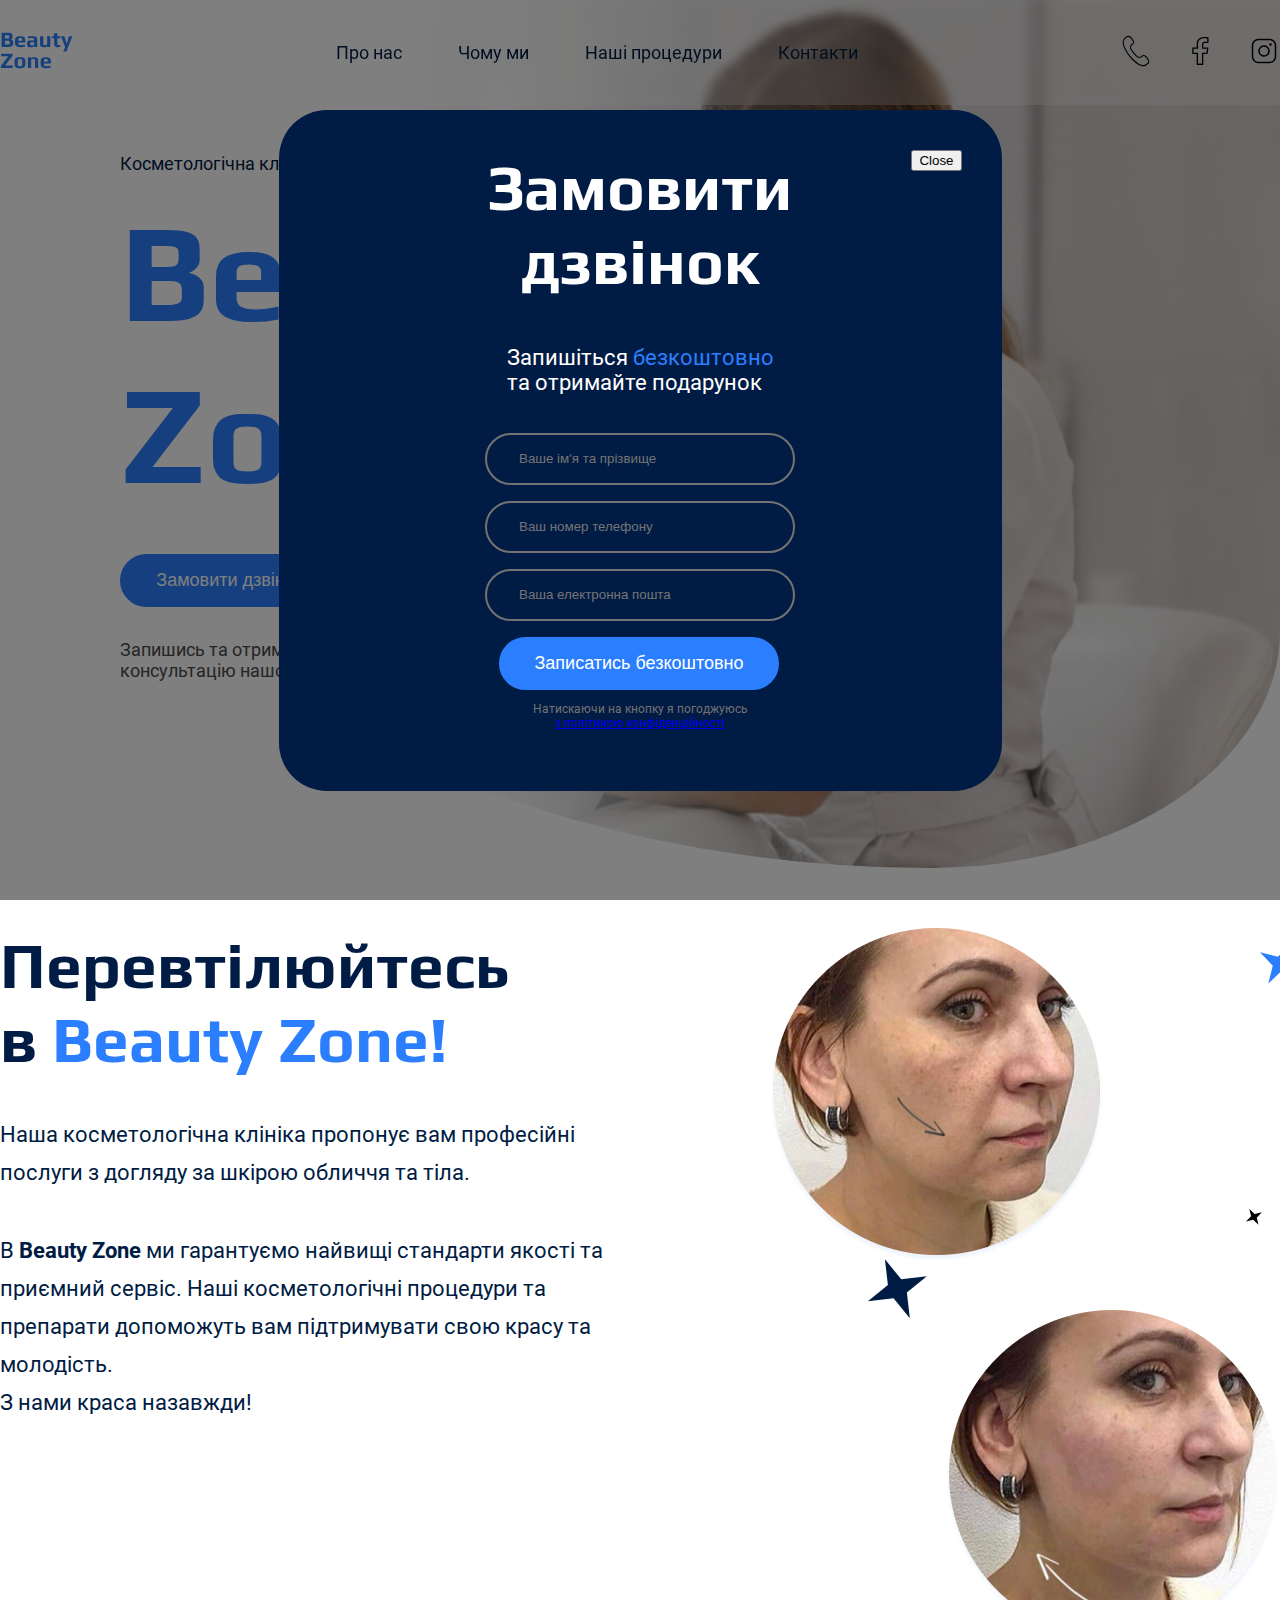
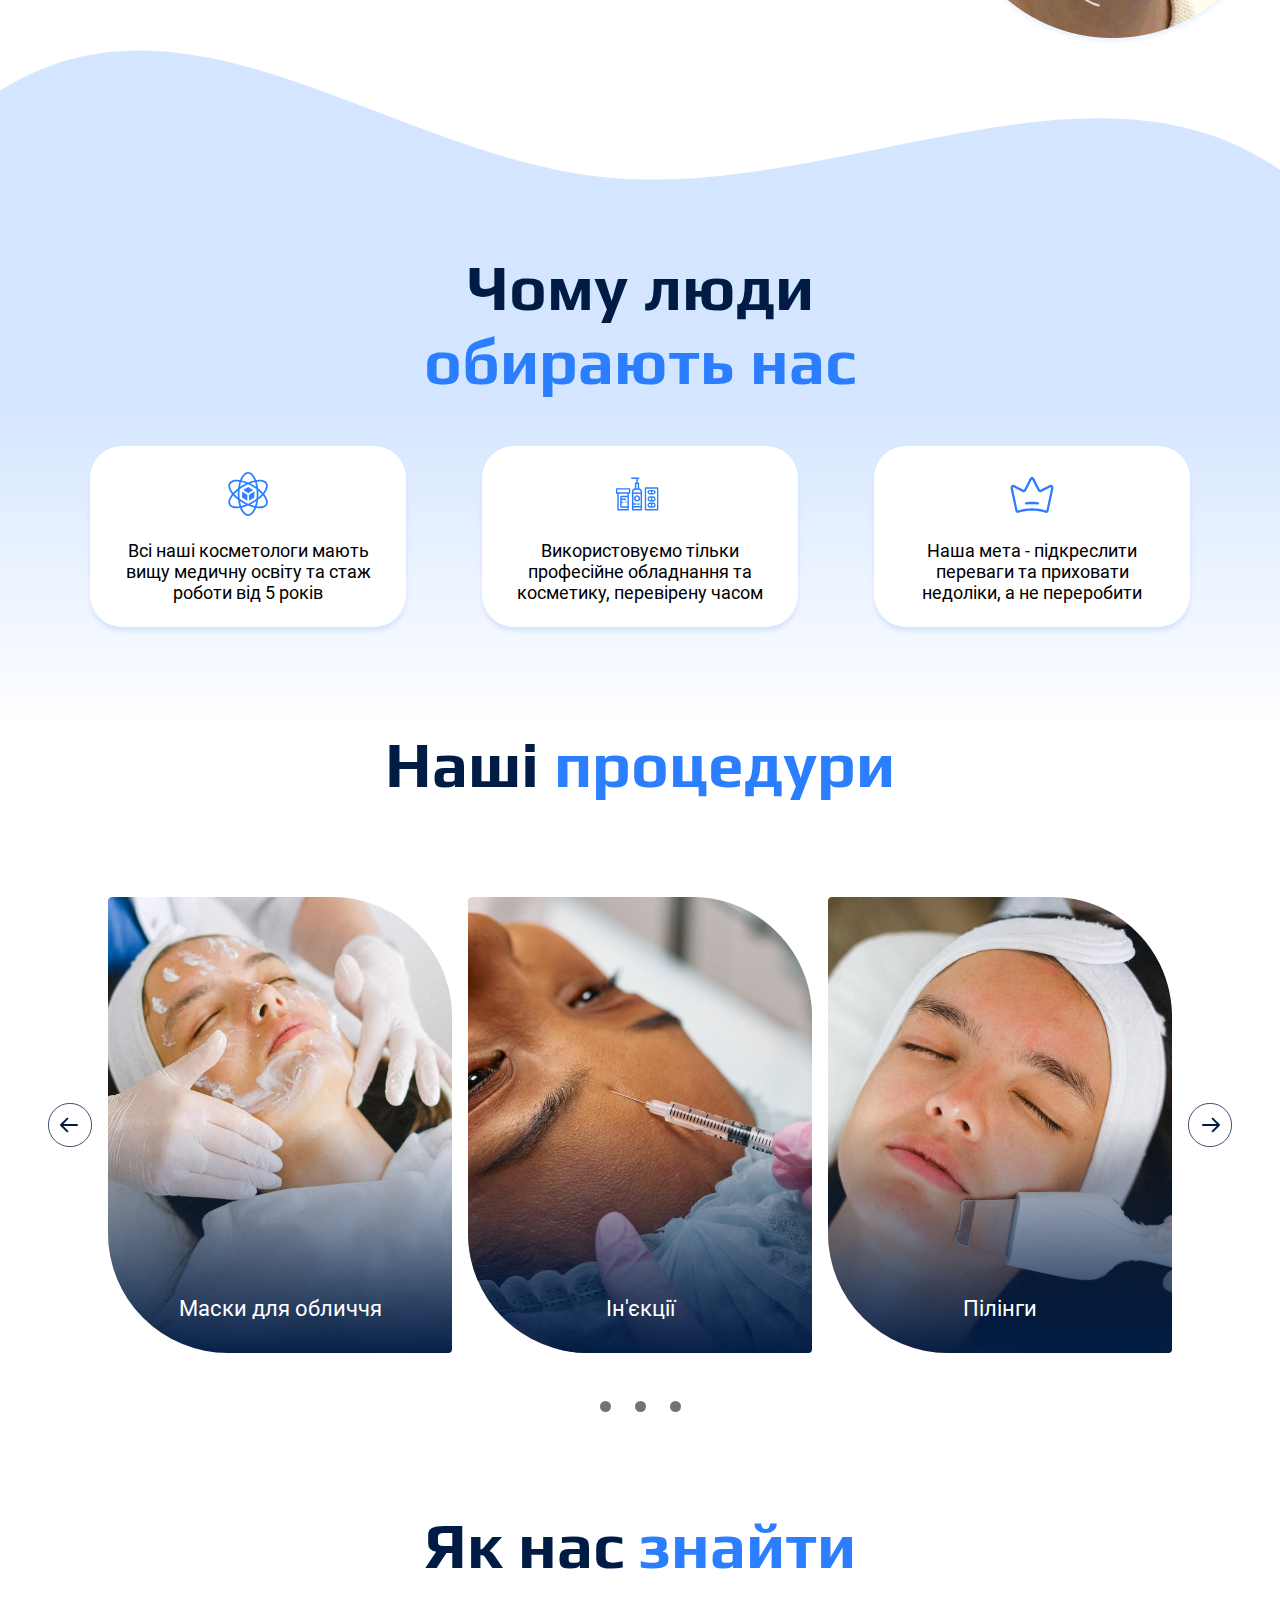
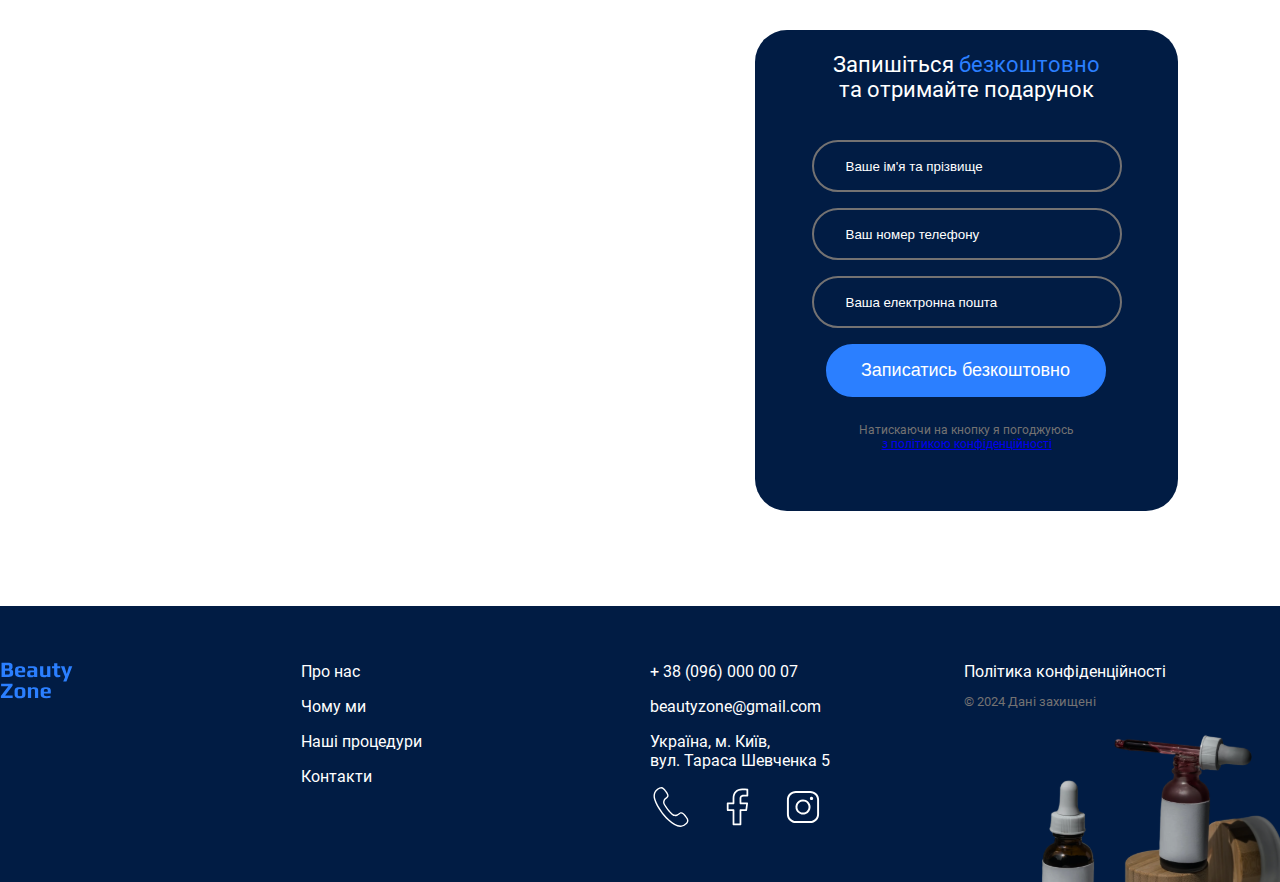
<file: index.html>
<!DOCTYPE html>
<html lang="uk">
<head>
    <meta charset="UTF-8">
    <meta name="viewport" content="width=device-width, initial-scale=1.0">
    <title>Beauty Zone</title>
    <link rel="stylesheet" href="main.min.css">
</head>
<body>
    <div class="background_header">
        <header>
            <div class="background_nav">
                <div class="container">
                    <div class="header_container">
                        <nav class="nav_header">
                            <a href="#"><img src="images/logo.svg" alt="Логотип Beauty Zone"></a>
                            <ul class="header_menu">
                                <li><a class="link_nav" href="#" target="_blank">Про нас</a></li>
                                <li><a class="link_nav" href="#" target="_blank">Чому ми</a></li>
                                <li><a class="link_nav" href="#" target="_blank">Наші процедури</a></li>
                                <li><a class="link_nav" href="#" target="_blank">Контакти</a></li>
                            </ul>
                            <div class="nav_icons">
                                <a href="#" target="_blank"><svg class="nav_icon" width="32" height="32"> <use href="./images/sprite.svg#telephone-icon"></use></svg></a>
                                <a href="#" target="_blank"><svg class="nav_icon" width="32" height="32"> <use href="./images/sprite.svg#facebook-icon"></use></svg></a>
                                <a href="#" target="_blank"><svg class="nav_icon" width="32" height="32"> <use href="./images/sprite.svg#instagram-icon"></use></svg></a>
                            </div>
                        </nav>
                    </div>
                </div>
            </div>
        </header>
        <div class="container">
            <div class="top_content">
                <p class="first_header_parag" style="color:#011C44">Косметологічна клініка</p>
                <h1>Beauty <br>Zone</h1>
                <button type="button" class="button_top modal_btn_open">Замовити дзвінок</button>
                <p class="second_header_parag" style="color:#4A4A4A";>Запишись та отримай безкоштовну <br> консультацію нашого косметолога</p>
            </div>
        </div>
    </div>
    <main>
        <div class="container">
            <section class="section_about">
                <div class="container_about">
                    <h2 class="about_title"> Перевтілюйтесь <br> в <span style="color:#2B7FFF">Beauty Zone!</span></h2>
                    <p class="text_about" style="color:#011C44">Наша косметологічна клініка пропонує вам професійні послуги з догляду за шкірою обличчя та тіла. </p>
                    <p class="text_about" style="color:#011C44">B <b>Beauty Zone</b> ми гарантуємо найвищі стандарти якості та приємний сервіс. 
                    Наші косметологічні процедури та препарати допоможуть вам підтримувати свою красу та молодість. <br>З нами краса назавжди!</p>
                </div>
                <div class="images_about_section">
                    <div>
                        <img class="first_images_about_section" src="images/mask_group.jpg" alt="Процедури для обличчя">
                        <svg class="icon_Star_1"><use href="images/sprite.svg#Star-1-icon"></use></svg>
                        <svg class="icon_Star_2"><use href="images/sprite.svg#Star-2-icon"></use></svg>
                    </div>
                    <div> 
                        <svg class="icon_Star_3"><use href="images/sprite.svg#Star-3-icon"></use></svg>
                        <img class="second_images_about_section" src="images/mask_group2.jpg" alt="Процедури для обличчя">
                    </div> 
                </div>
           </section>
        </div>
        <div class="background_why">
            <div class="container">
                <section class="section_why">
                        <h2>Чому люди<br> <span style="color:#2B7FFF">обирають нас</span></h2>
                    <div class="section_why_articles">
                        <article class="section_why_items">
                            <svg class="icon_why_items"><use href="./images/sprite.svg#game-icon"></use></svg>
                            <p  style="color:#000000">Всі наші косметологи мають вищу медичну освіту та стаж роботи від 5 років</p>
                        </article>
                        <article class="section_why_items">
                            <svg class="icon_why_items"><use href="./images/sprite.svg#clinic-icon"></use></svg>
                            <p style="color:#000000">Використовуємо тільки професійне обладнання та косметику, перевірену часом</p>
                        </article>
                        <article class="section_why_items">
                            <svg class="icon_why_items"><use href="./images/sprite.svg#crown-icon"></use></svg>
                            <p style="color:#000000">Наша мета - підкреслити переваги та приховати недоліки, а не переробити</p>
                        </article>
                    </div>
                </section>
            </div>
            <div class="container">
                <section class="section_procedure">
                    <h2 class="title_our_procedure">Наші <span style="color:#2B7FFF">процедури</span></h2>
                    <div class="procedure_articles">
                        <button class="carousel_button" type="button">
                            <svg class="carousel_arrow" width="44" height="44" style="transform: rotate(180deg);"><use href="./images/sprite.svg#arrow-icon"></use></svg>
                        </button>
                        <article class="articles_items">
                            <img class="article_image" src="images/masks_img.png" alt="mask_for_face">
                            <div class="article_text">Маски для обличчя</div>
                        </article>
                        <article class="articles_items">
                            <img class="article_image" src="images/inaction_img.png" alt="inaction_for_face">
                            <div class="article_text">Ін'єкції</div>
                        </article>
                        <article class="articles_items">
                            <img  class="article_image" src="images/piling_img.png" alt="piling_for_face">
                            <div class="article_text">Пілінги</div>
                        </article>
                        <button class="carousel_button" type="button">
                        <svg class="carousel_arrow" width="44" height="44" ><use href="./images/sprite.svg#arrow-icon"></use></svg>
                        </button>
                    </div>
                    <div class="procedure_dots">
                            <div class="dot"></div>
                            <div class="dot"></div>
                            <div class="dot"></div>
                    </div>
                </section>
            </div>
        </div>
        <div class="container">
            <section class="section_contacts">
                <h2>Як нас <span style="color:#2B7FFF">знайти</span> </h2>
                <div class="section_contacts_items">
                    <map class="map" name="Карта місцезнаходження косметологічної клініки" target="_blank"> 
                        <iframe src="https://www.google.com/maps/embed?pb=!1m18!1m12!1m3!1d2540.9325719461126!2d30.5181753!3d50.4423566!2m3!1f0!2f0!3f0!3m2!1i1024!2i768!4f13.1!3m3!1m2!1s0x40d4cef8b5f6338d%3A0x25c7f06ad686451c!2z0LHRg9C7LiDQotCw0YDQsNGB0LAg0KjQtdCy0YfQtdC90LrQviwgNSwg0JrQuNC10LIsIDAyMDAw!5e0!3m2!1sru!2sua!4v1700509019112!5m2!1sru!2sua" width="600" height="450" style="border:0;" allowfullscreen="" loading="lazy" referrerpolicy="no-referrer-when-downgrade"></iframe>
                    </map> 
                    <div class="form_contacts">
                        <p class="parag_form_contacts">Запишіться <span style="color: #2B7FFF;">безкоштовно</span><br> та отримайте подарунок</p>
                        <form name="contact_form" autocomplete="off" action="" method="" >
                            <label class="form_label visually_hidden" for="user_name">Ваше ім'я та прізвище</label>
                            <input class="form_input" 
                            type="text" 
                            id="user_name" 
                            name="user_name"
                            placeholder="Ваше ім'я та прізвище"
                            pattern="\w+\s+\w+"
                            required/>
                            
                            <label class="form_label visually_hidden" for="user_tel">Ваш номер телефону</label>
                            <input class="form_input" 
                            type="tel" 
                            id="user_tel" 
                            name="user_tel"
                            placeholder="Ваш номер телефону"
                            pattern="^\+380\d{9}$"
                            required/>

                            <label class="form_label visually_hidden" for="user_email">Ваша електронна пошта</label>
                            <input class="form_input" 
                            type="email" 
                            id="user_email" 
                            name="user_email"
                            placeholder="Ваша електронна пошта"
                            pattern="[a-zA-Z0-9._%+-]+@[a-zA-Z0-9.-]+\.[a-zA-Z]{2,}"
                            required/>
                            <button type="submit" class="button_form_contacts">Записатись безкоштовно</button>
                            <p class="info_form_modal">Натискаючи на кнопку я погоджуюсь <br> <a href="politics_of_confident.html" target="blank">з політикою конфіденційності</a></p>
                        </form>
                    </div>
                </div> 
            </section>
        </div>
    </main>
    <footer class="footer">
            <div class="container">
                <div class="footer_container">
                    <nav class="nav_footer"> 
                        <a class="footer_logo" href="#"><img src="images/logo.svg" alt="Логотип Beauty Zone"></a> 
                        <ul class="footer_menu">
                            <li><a class="link_nav_footer" href="#" target="_blank">Про нас</a></li>
                            <li><a class="link_nav_footer" href="#" target="_blank">Чому ми</a></li>
                            <li><a class="link_nav_footer" href="#" target="_blank">Наші процедури</a></li>
                            <li><a class="link_nav_footer" href="#" target="_blank">Контакти</a></li>
                        </ul>
                    </nav>
                    <address class="address_footer">
                        <div class="address_items">
                            <ul class="ul_address">
                                <li><a class="link_nav_footer" href="tel:+380960000007">+ 38 (096) 000 00 07</a></li>
                                <li><a class="link_nav_footer" href="mailto:beautyzone@gmail.com">beautyzone@gmail.com</a></li>
                                <li><a class="link_nav_footer" href="https://maps.app.goo.gl/86zht8n7ZZGZGPXu9" target="_blank">Україна, м. Київ,<br> вул. Тараса Шевченка 5</a></li>
                            </ul>
                            <div class="adress_icons">
                                <a href="#" target="_blank"><svg class="icon_footer" width="42px" height="42px"><use href="images/sprite.svg#telephone-icon"></use></svg></a>
                                <a href="#" target="_blank"><svg class="icon_footer" width="42px" height="42px"><use href="images/sprite.svg#facebook-icon"></use></svg></a>
                                <a href="#" target="_blank"><svg class="icon_footer" width="42px" height="42px"><use href="images/sprite.svg#instagram-icon"></use></svg></a>
                            </div>    
                        </div>
                        <div class="footer_info">
                        <a class="info_item" href="politics_of_confident.html" target="_blank">Політика конфіденційності</a>
                        <p class="info_safety">© 2024 Дані захищені</p>
                        </div>
                    </address>
                </div> 
            </div>
            <img class="medicine_photo_footer" src="images/medicine_photo.svg" alt="Товари для краси">         
    </footer> 
    <div class="backdrop">
        <div class="modal">
                <button class="modal_btn_close" type="button">Close</button>
                <div class="form_modal">
                    <h1 class="title_modal">Замовити <br> дзвінок</h1>
                    <p class="parag_form_modal">Запишіться <span style="color: #2B7FFF;">безкоштовно</span><br> та отримайте подарунок</p>
                    <form name="form" autocomplete="off" action="" method="">
                        <label class="form_label visually_hidden" for="user_name">Ваше ім'я та прізвище</label>
                        <input class="form_input_modal" 
                        type="text" 
                        id="user_name" 
                        name="user_name"
                        placeholder="Ваше ім'я та прізвище"
                        pattern="\w+\s+\w+"
                        required/>
                        
                        <label class="form_label visually_hidden" for="user_tel">Ваш номер телефону</label>
                        <input class="form_input_modal" 
                        type="tel" 
                        id="user_tel" 
                        name="user_tel"
                        placeholder="Ваш номер телефону"
                        pattern="^\+380\d{9}$"
                        required/>

                        <label class="form_label visually_hidden" for="user_email">Ваша електронна пошта</label>
                        <input class="form_input_modal" 
                        type="email" 
                        id="user_email" 
                        name="user_email"
                        placeholder="Ваша електронна пошта"
                        pattern="[a-zA-Z0-9._%+-]+@[a-zA-Z0-9.-]+\.[a-zA-Z]{2,}"
                        required/>
                        <button type="submit" class="button_form_modal">Записатись безкоштовно</button>
                        <p class="info_form_modal">Натискаючи на кнопку я погоджуюсь <br> <a href="politics_of_confident.html" target="blank">з політикою конфіденційності</a></p>
                    </form>
                </div>
        </div> 
    </div>

    <script src="./js/modal.js"></script>
</body>
</html>
</file>
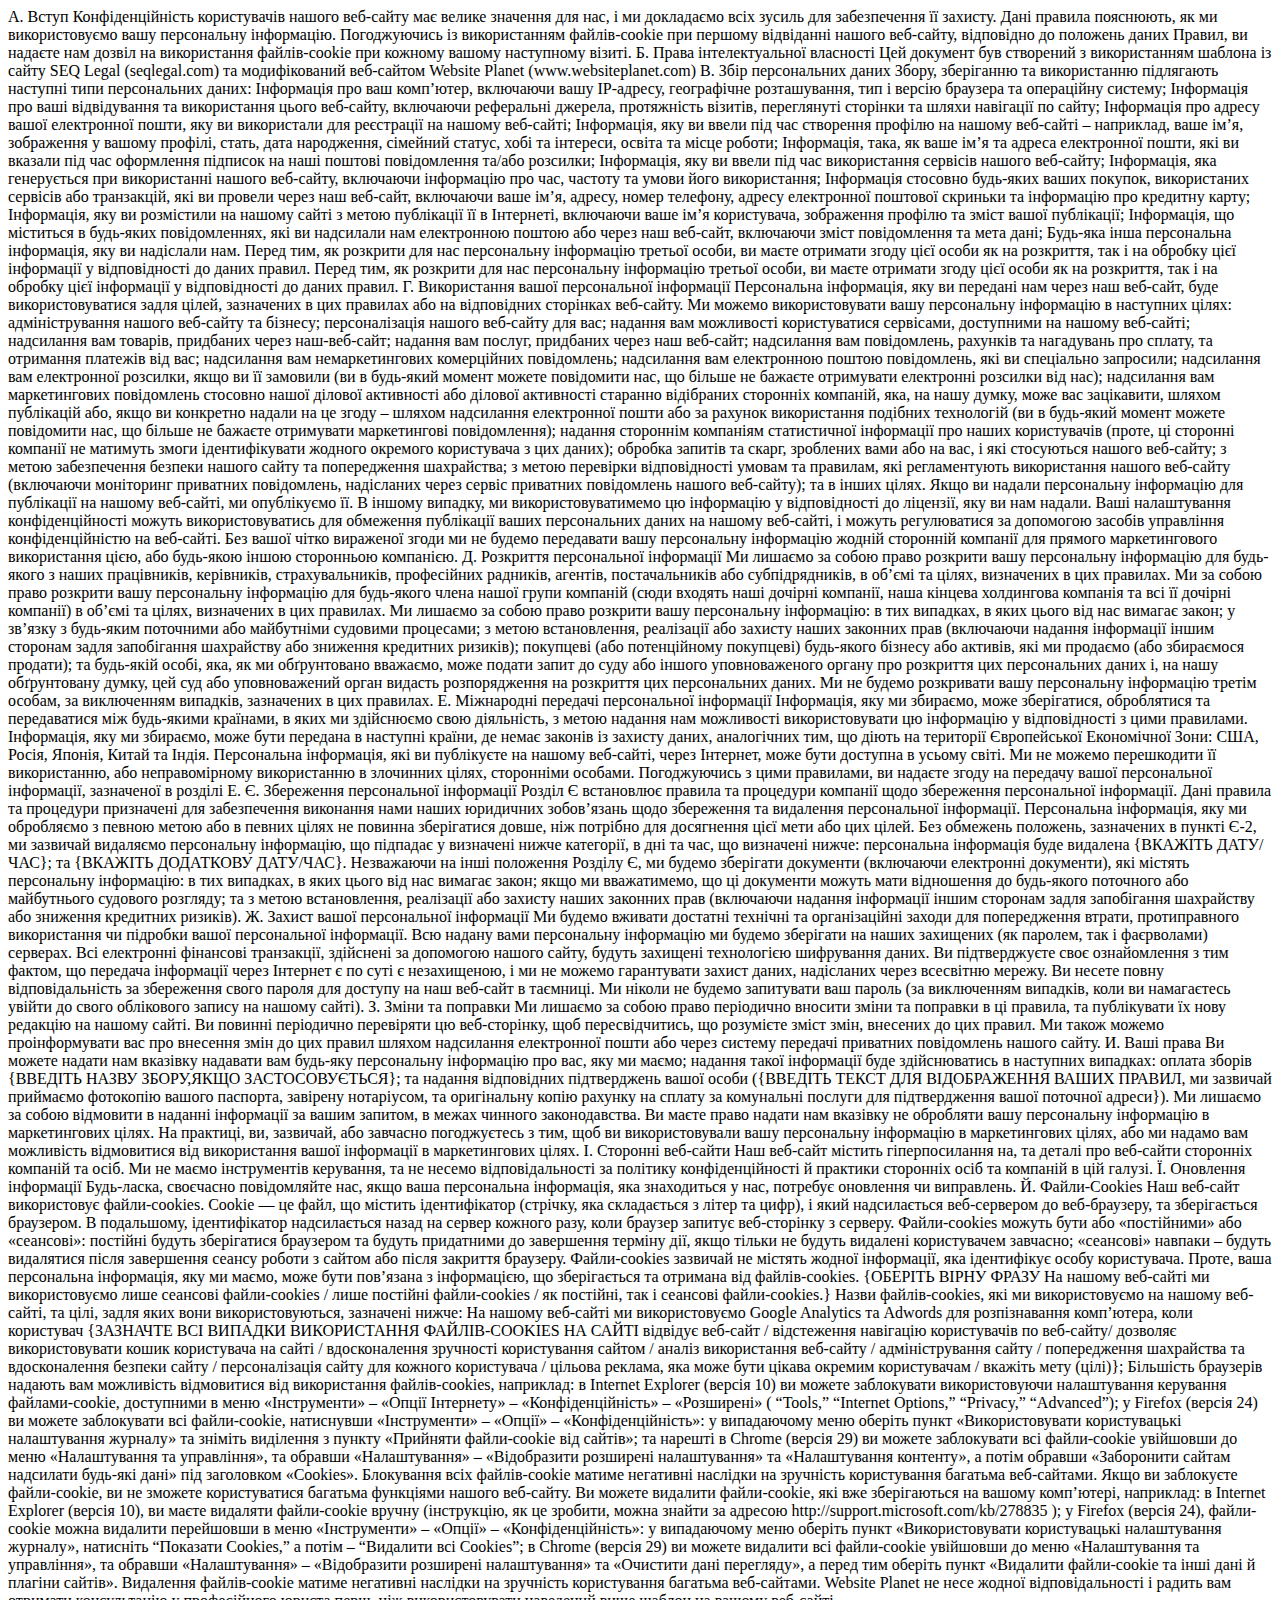
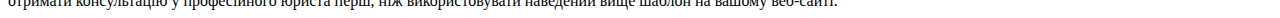
<file: politics_of_confident.html>
<!DOCTYPE html>
<html lang="en">
<head>
    <meta charset="UTF-8">
    <meta name="viewport" content="width=device-width, initial-scale=1.0">
    <title>Document</title>
</head>
<body>
    A. Вступ
Конфіденційність користувачів нашого веб-сайту має велике значення для нас, і ми докладаємо всіх зусиль для забезпечення її захисту. Дані правила пояснюють, як ми використовуємо вашу персональну інформацію.
Погоджуючись із використанням файлів-cookie при першому відвіданні нашого веб-сайту, відповідно до положень даних Правил, ви надаєте нам дозвіл на використання файлів-cookie при кожному вашому наступному візиті.
Б. Права інтелектуальної власності
Цей документ був створений з використанням шаблона із сайту SEQ Legal (seqlegal.com) та модифікований веб-сайтом Website Planet (www.websiteplanet.com)
В. Збір персональних даних
Збору, зберіганню та використанню підлягають наступні типи персональних даних:
Інформація про ваш комп’ютер, включаючи вашу IP-адресу, географічне розташування, тип і версію браузера та операційну систему;
Інформація про ваші відвідування та використання цього веб-сайту, включаючи реферальні джерела, протяжність візитів, переглянуті сторінки та шляхи навігації по сайту;
Інформація про адресу вашої електронної пошти, яку ви використали для реєстрації на нашому веб-сайті;
Інформація, яку ви ввели під час створення профілю на нашому веб-сайті – наприклад, ваше ім’я, зображення у вашому профілі, стать, дата народження, сімейний статус, хобі та інтереси, освіта та місце роботи;
Інформація, така, як ваше ім’я та адреса електронної пошти, які ви вказали під час оформлення підписок на наші поштові повідомлення та/або розсилки;
Інформація, яку ви ввели під час використання сервісів нашого веб-сайту;
Інформація, яка генерується при використанні нашого веб-сайту, включаючи інформацію про час, частоту та умови його використання;
Інформація стосовно будь-яких ваших покупок, використаних сервісів або транзакцій, які ви провели через наш веб-сайт, включаючи ваше ім’я, адресу, номер телефону, адресу електронної поштової скриньки та інформацію про кредитну карту;
Інформація, яку ви розмістили на нашому сайті з метою публікації її в Інтернеті, включаючи ваше ім’я користувача, зображення профілю та зміст вашої публікації;
Інформація, що міститься в будь-яких повідомленнях, які ви надсилали нам електронною поштою або через наш веб-сайт, включаючи зміст повідомлення та мета дані;
Будь-яка інша персональна інформація, яку ви надіслали нам.
Перед тим, як розкрити для нас персональну інформацію третьої особи, ви маєте отримати згоду цієї особи як на розкриття, так і на обробку цієї інформації у відповідності до даних правил.
Перед тим, як розкрити для нас персональну інформацію третьої особи, ви маєте отримати згоду цієї особи як на розкриття, так і на обробку цієї інформації у відповідності до даних правил.
Г. Використання вашої персональної інформації
Персональна інформація, яку ви передані нам через наш веб-сайт, буде використовуватися задля цілей, зазначених в цих правилах або на відповідних сторінках веб-сайту. Ми можемо використовувати вашу персональну інформацію в наступних цілях:
адміністрування нашого веб-сайту та бізнесу;
персоналізація нашого веб-сайту для вас;
надання вам можливості користуватися сервісами, доступними на нашому веб-сайті;
надсилання вам товарів, придбаних через наш-веб-сайт;
надання вам послуг, придбаних через наш веб-сайт;
надсилання вам повідомлень, рахунків та нагадувань про сплату, та отримання платежів від вас;
надсилання вам немаркетингових комерційних повідомлень;
надсилання вам електронною поштою повідомлень, які ви спеціально запросили;
надсилання вам електронної розсилки, якщо ви її замовили (ви в будь-який момент можете повідомити нас, що більше не бажаєте отримувати електронні розсилки від нас);
надсилання вам маркетингових повідомлень стосовно нашої ділової активності або ділової активності старанно відібраних сторонніх компаній, яка, на нашу думку, може вас зацікавити, шляхом публікацій або, якщо ви конкретно надали на це згоду – шляхом надсилання електронної пошти або за рахунок використання подібних технологій (ви в будь-який момент можете повідомити нас, що більше не бажаєте отримувати маркетингові повідомлення);
надання стороннім компаніям статистичної інформації про наших користувачів (проте, ці сторонні компанії не матимуть змоги ідентифікувати жодного окремого користувача з цих даних);
обробка запитів та скарг, зроблених вами або на вас, і які стосуються нашого веб-сайту;
з метою забезпечення безпеки нашого сайту та попередження шахрайства;
з метою перевірки відповідності умовам та правилам, які регламентують використання нашого веб-сайту (включаючи моніторинг приватних повідомлень, надісланих через сервіс приватних повідомлень нашого веб-сайту); та
в інших цілях.
Якщо ви надали персональну інформацію для публікації на нашому веб-сайті, ми опублікуємо її. В іншому випадку, ми використовуватимемо цю інформацію у відповідності до ліцензії, яку ви нам надали.
Ваші налаштування конфіденційності можуть використовуватись для обмеження публікації ваших персональних даних на нашому веб-сайті, і можуть регулюватися за допомогою засобів управління конфіденційністю на веб-сайті.
Без вашої чітко вираженої згоди ми не будемо передавати вашу персональну інформацію жодній сторонній компанії для прямого маркетингового використання цією, або будь-якою іншою сторонньою компанією.
Д. Розкриття персональної інформації
Ми лишаємо за собою право розкрити вашу персональну інформацію для будь-якого з наших працівників, керівників, страхувальників, професійних радників, агентів, постачальників або субпідрядників, в об’ємі та цілях, визначених в цих правилах.
Ми за собою право розкрити вашу персональну інформацію для будь-якого члена нашої групи компаній (сюди входять наші дочірні компанії, наша кінцева холдингова компанія та всі її дочірні компанії) в об’ємі та цілях, визначених в цих правилах.
Ми лишаємо за собою право розкрити вашу персональну інформацію:
в тих випадках, в яких цього від нас вимагає закон;
у зв’язку з будь-яким поточними або майбутніми судовими процесами;
з метою встановлення, реалізації або захисту наших законних прав (включаючи надання інформації іншим сторонам задля запобігання шахрайству або зниження кредитних ризиків);
покупцеві (або потенційному покупцеві) будь-якого бізнесу або активів, які ми продаємо (або збираємося продати); та
будь-якій особі, яка, як ми обґрунтовано вважаємо, може подати запит до суду або іншого уповноваженого органу про розкриття цих персональних даних і, на нашу обґрунтовану думку, цей суд або уповноважений орган видасть розпорядження на розкриття цих персональних даних.
Ми не будемо розкривати вашу персональну інформацію третім особам, за виключенням випадків, зазначених в цих правилах.
Е. Міжнародні передачі персональної інформації
Інформація, яку ми збираємо, може зберігатися, оброблятися та передаватися між будь-якими країнами, в яких ми здійснюємо свою діяльність, з метою надання нам можливості використовувати цю інформацію у відповідності з цими правилами.
Інформація, яку ми збираємо, може бути передана в наступні країни, де немає законів із захисту даних, аналогічних тим, що діють на території Європейської Економічної Зони: США, Росія, Японія, Китай та Індія.
Персональна інформація, які ви публікуєте на нашому веб-сайті, через Інтернет, може бути доступна в усьому світі. Ми не можемо перешкодити її використанню, або неправомірному використанню в злочинних цілях, сторонніми особами.
Погоджуючись з цими правилами, ви надаєте згоду на передачу вашої персональної інформації, зазначеної в розділі Е.
Є. Збереження персональної інформації
Розділ Є встановлює правила та процедури компанії щодо збереження персональної інформації. Дані правила та процедури призначені для забезпечення виконання нами наших юридичних зобов’язань щодо збереження та видалення персональної інформації.
Персональна інформація, яку ми обробляємо з певною метою або в певних цілях не повинна зберігатися довше, ніж потрібно для досягнення цієї мети або цих цілей.
Без обмежень положень, зазначених в пункті Є-2, ми зазвичай видаляємо персональну інформацію, що підпадає у визначені нижче категорії, в дні та час, що визначені нижче:
персональна інформація буде видалена {ВКАЖІТЬ ДАТУ/ЧАС}; та
{ВКАЖІТЬ ДОДАТКОВУ ДАТУ/ЧАС}.
Незважаючи на інші положення Розділу Є, ми будемо зберігати документи (включаючи електронні документи), які містять персональну інформацію:
в тих випадках, в яких цього від нас вимагає закон;
якщо ми вважатимемо, що ці документи можуть мати відношення до будь-якого поточного або майбутнього судового розгляду; та
з метою встановлення, реалізації або захисту наших законних прав (включаючи надання інформації іншим сторонам задля запобігання шахрайству або зниження кредитних ризиків).
Ж. Захист вашої персональної інформації
Ми будемо вживати достатні технічні та організаційні заходи для попередження втрати, протиправного використання чи підробки вашої персональної інформації.
Всю надану вами персональну інформацію ми будемо зберігати на наших захищених (як паролем, так і фаєрволами) серверах.
Всі електронні фінансові транзакції, здійснені за допомогою нашого сайту, будуть захищені технологією шифрування даних.
Ви підтверджуєте своє ознайомлення з тим фактом, що передача інформації через Інтернет є по суті є незахищеною, і ми не можемо гарантувати захист даних, надісланих через всесвітню мережу.
Ви несете повну відповідальність за збереження свого пароля для доступу на наш веб-сайт в таємниці. Ми ніколи не будемо запитувати ваш пароль (за виключенням випадків, коли ви намагаєтесь увійти до свого облікового запису на нашому сайті).
З. Зміни та поправки
Ми лишаємо за собою право періодично вносити зміни та поправки в ці правила, та публікувати їх нову редакцію на нашому сайті. Ви повинні періодично перевіряти цю веб-сторінку, щоб пересвідчитись, що розумієте зміст змін, внесених до цих правил. Ми також можемо проінформувати вас про внесення змін до цих правил шляхом надсилання електронної пошти або через систему передачі приватних повідомлень нашого сайту.
И. Ваші права
Ви можете надати нам вказівку надавати вам будь-яку персональну інформацію про вас, яку ми маємо; надання такої інформації буде здійснюватись в наступних випадках:
оплата зборів {ВВЕДІТЬ НАЗВУ ЗБОРУ,ЯКЩО ЗАСТОСОВУЄТЬСЯ}; та
надання відповідних підтверджень вашої особи ({ВВЕДІТЬ ТЕКСТ ДЛЯ ВІДОБРАЖЕННЯ ВАШИХ ПРАВИЛ, ми зазвичай приймаємо фотокопію вашого паспорта, завірену нотаріусом, та оригінальну копію рахунку на сплату за комунальні послуги для підтвердження вашої поточної адреси}).
Ми лишаємо за собою відмовити в наданні інформації за вашим запитом, в межах чинного законодавства.
Ви маєте право надати нам вказівку не обробляти вашу персональну інформацію в маркетингових цілях.
На практиці, ви, зазвичай, або завчасно погоджуєтесь з тим, щоб ви використовували вашу персональну інформацію в маркетингових цілях, або ми надамо вам можливість відмовитися від використання вашої інформації в маркетингових цілях.
І. Сторонні веб-сайти
Наш веб-сайт містить гіперпосилання на, та деталі про веб-сайти сторонніх компаній та осіб. Ми не маємо інструментів керування, та не несемо відповідальності за політику конфіденційності й практики сторонніх осіб та компаній в цій галузі.
Ї. Оновлення інформації
Будь-ласка, своєчасно повідомляйте нас, якщо ваша персональна інформація, яка знаходиться у нас, потребує оновлення чи виправлень.
Й. Файли-Cookies
Наш веб-сайт використовує файли-cookies. Cookie — це файл, що містить ідентифікатор (стрічку, яка складається з літер та цифр), і який надсилається веб-сервером до веб-браузеру, та зберігається браузером. В подальшому, ідентифікатор надсилається назад на сервер кожного разу, коли браузер запитує веб-сторінку з серверу. Файли-cookies можуть бути або «постійними» або «сеансові»: постійні будуть зберігатися браузером та будуть придатними до завершення терміну дії, якщо тільки не будуть видалені користувачем завчасно; «сеансові» навпаки – будуть видалятися після завершення сеансу роботи з сайтом або після закриття браузеру. Файли-cookies зазвичай не містять жодної інформації, яка ідентифікує особу користувача. Проте, ваша персональна інформація, яку ми маємо, може бути пов’язана з інформацією, що зберігається та отримана від файлів-cookies. {ОБЕРІТЬ ВІРНУ ФРАЗУ На нашому веб-сайті ми використовуємо лише сеансові файли-cookies / лише постійні файли-cookies / як постійні, так і сеансові файли-cookies.}
Назви файлів-cookies, які ми використовуємо на нашому веб-сайті, та цілі, задля яких вони використовуються, зазначені нижче:
На нашому веб-сайті ми використовуємо Google Analytics та Adwords для розпізнавання комп’ютера, коли користувач {ЗАЗНАЧТЕ ВСІ ВИПАДКИ ВИКОРИСТАННЯ ФАЙЛІВ-COOKIES НА САЙТІ відвідує веб-сайт / відстеження навігацію користувачів по веб-сайту/ дозволяє використовувати кошик користувача на сайті / вдосконалення зручності користування сайтом / аналіз використання веб-сайту / адміністрування сайту / попередження шахрайства та вдосконалення безпеки сайту / персоналізація сайту для кожного користувача / цільова реклама, яка може бути цікава окремим користувачам / вкажіть мету (цілі)};
Більшість браузерів надають вам можливість відмовитися від використання файлів-cookies, наприклад:
в Internet Explorer (версія 10) ви можете заблокувати використовуючи налаштування керування файлами-cookie, доступними в меню «Інструменти» – «Опції Інтернету» – «Конфіденційність» – «Розширені» ( “Tools,” “Internet Options,” “Privacy,” “Advanced”);
у Firefox (версія 24) ви можете заблокувати всі файли-cookie, натиснувши «Інструменти» – «Опції» – «Конфіденційність»: у випадаючому меню оберіть пункт «Використовувати користувацькі налаштування журналу» та зніміть виділення з пункту «Прийняти файли-cookie від сайтів»; та нарешті
в Chrome (версія 29) ви можете заблокувати всі файли-cookie увійшовши до меню «Налаштування та управління», та обравши «Налаштування» – «Відобразити розширені налаштування» та «Налаштування контенту», а потім обравши «Заборонити сайтам надсилати будь-які дані» під заголовком «Cookies».
Блокування всіх файлів-cookiе матиме негативні наслідки на зручність користування багатьма веб-сайтами. Якщо ви заблокуєте файли-cookie, ви не зможете користуватися багатьма функціями нашого веб-сайту.
Ви можете видалити файли-cookie, які вже зберігаються на вашому комп’ютері, наприклад:
в Internet Explorer (версія 10), ви маєте видаляти файли-cookie вручну (інструкцію, як це зробити, можна знайти за адресою http://support.microsoft.com/kb/278835 );
у Firefox (версія 24), файли-cookie можна видалити перейшовши в меню «Інструменти» – «Опції» – «Конфіденційність»: у випадаючому меню оберіть пункт «Використовувати користувацькі налаштування журналу», натисніть “Показати Cookies,” а потім – “Видалити всі Cookies”;
в Chrome (версія 29) ви можете видалити всі файли-cookie увійшовши до меню «Налаштування та управління», та обравши «Налаштування» – «Відобразити розширені налаштування» та «Очистити дані перегляду», а перед тим оберіть пункт «Видалити файли-cookie та інші дані й плагіни сайтів».
Видалення файлів-cookiе матиме негативні наслідки на зручність користування багатьма веб-сайтами.
Website Planet не несе жодної відповідальності і радить вам отримати консультацію у професійного юриста перш, ніж використовувати наведений вище шаблон на вашому веб-сайті.
</body>
</html>
</file>
<file: main.min.css>
@font-face{font-display:swap;font-family:"Play";font-style:normal;font-weight:400;src:url("../fonts/play-v19-cyrillic_latin-regular.woff2") format("woff2")}@font-face{font-display:swap;font-family:"Play";font-style:normal;font-weight:700;src:url("../fonts/play-v19-cyrillic_latin-700.woff2") format("woff2")}@font-face{font-display:swap;font-family:"Roboto";font-style:normal;font-weight:400;src:url("../fonts/roboto-v30-cyrillic_latin-regular.woff2") format("woff2")}@font-face{font-display:swap;font-family:"Roboto";font-style:normal;font-weight:700;src:url("../fonts/roboto-v30-cyrillic_latin-700.woff2") format("woff2")}:root{--color-brand: #011C44;--color-brand-light: #2B7FFF;--color-primary-dark: #011C44;--color-primary-light:#FFFFFF}*,*::after,*::before{box-sizing:border-box}body{font-family:"Roboto",sans-serif;font-size:18px;font-weight:400;line-height:normal;font-style:normal;margin:0px}.container{width:100%;max-width:1500px;margin:0 auto}h2{text-align:center;margin:0px;font-family:"Play",sans-serif;font-size:64px;color:#011c44}a{display:inline-block}ul{list-style-type:none;text-decoration:none;padding:0;margin:0}.visually_hidden{position:absolute;left:-1000px;top:auto;width:1px;height:1px;overflow:hidden}.button_top{color:var(--color-primary-light);background-color:var(--color-brand-light);border:2px solid var(--color-brand-light);border-radius:32px;cursor:pointer;width:219px;height:53px;padding:16px,32px,16px,32px;margin-bottom:14px;font-size:18px;transition-duration:.2s}.button_top:hover{color:var(--color-primary-dark);background-color:rgba(0,0,0,0)}.button_form_contacts{color:var(--color-primary-light);background-color:var(--color-brand-light);border:2px solid var(--color-brand-light);border-radius:32px;cursor:pointer;width:280px;height:53px;padding:16px,32px,16px,32px;margin-bottom:14px;margin-left:30px;font-size:18px;transition-duration:.2s;text-align:center}.button_form_contacts:hover{color:var(--color-primary-light);background-color:rgba(0,0,0,0)}.modal_btn_close{position:absolute;top:40px;right:40px}.carousel_button{width:44px;height:44px;border-radius:50%;border:0;padding:0;margin:0;background-color:rgba(0,0,0,0);align-self:center;cursor:pointer;transition-duration:.2s}.carousel_button:hover{box-shadow:0 0 10px #2b7fff}.button_form_modal{color:var(--color-primary-light);background-color:var(--color-brand-light);border:2px solid var(--color-brand-light);border-radius:32px;cursor:pointer;width:280px;height:53px;padding:16px,32px,16px,32px;margin-left:30px;font-size:18px;transition-duration:.2s;text-align:center}.button_form_modal:hover{color:var(--color-primary-light);background-color:rgba(0,0,0,0)}.link_nav{color:var(--color-brand);text-decoration:none;transition-duration:.2s}.link_nav:hover{color:var(--color-brand-light)}.link_nav_footer{color:var(--color-primary-light);text-decoration:none;transition-duration:.2s}.link_nav_footer:hover{color:var(--color-brand-light)}.background_header{position:relative;background-image:url(images/header_background.jpg);background-repeat:no-repeat;background-position:right;background-size:cover;margin-bottom:60px;border-bottom-right-radius:30%;border-bottom-left-radius:80%}.background_header::before{content:"";position:absolute;top:0;left:0;width:100%;height:100%;background:linear-gradient(89deg, #FFF 30.62%, rgba(255, 255, 255, 0.85) 41.31%, rgba(255, 255, 255, 0.19) 58.65%, rgba(255, 255, 255, 0) 72.78%);z-index:1}.background_nav{background:rgba(255,255,255,.25);-webkit-backdrop-filter:blur(5px);backdrop-filter:blur(5px);position:relative;z-index:2}.header_container{display:flex;align-items:center;margin-bottom:32px}.nav_header{display:flex;align-items:center;flex-grow:1;justify-content:space-between;margin:32px 0px 32px 0px;padding:0;position:relative;z-index:2}.header_menu{display:flex;gap:56px;padding:0;margin:0 240px 0 240px}.nav_icons{display:flex;gap:32px}.nav_icon{color:var(--color-primary-dark);transition-duration:.2s}.nav_icon:hover{fill:var(--color-primary-light)}.top_content{display:inline-flex;flex-direction:column;align-items:flex-start;margin-left:120px;margin-bottom:169px;padding:0;position:relative;z-index:2}h1{color:var(--color-brand-light);font-size:140px;font-family:"Play",sans-serif;margin:0 0 40px 0}.first_header_parag{margin-top:16px;margin-bottom:16px}.section_about{display:flex;gap:140px}.about_title{text-align:start}.container_about{display:flex;flex-direction:column;gap:40px}.text_about{max-width:660px;margin:0px;line-height:38px;font-size:22px}.images_about_section{position:relative;display:flex;flex-direction:column}.second_images_about_section{margin-left:176px;margin-top:43px}.icon_Star_1{position:absolute;top:40%;left:95%;width:16px;height:16px;transform:rotate(-22.905deg);flex-shrink:0;fill:var(#747272);padding-bottom:50}.icon_Star_2{position:absolute;top:5%;left:100%;width:40px;height:40px;transform:rotate(30deg);flex-shrink:0;fill:var(--color-brand-light)}.icon_Star_3{position:absolute;top:50%;left:25%;width:64px;height:64px;transform:rotate(-30deg);flex-shrink:0;fill:var(--color-brand)}.icon_Star_1,.icon_Star_2,.icon_Star_3{transform:translate(-50%, -50%) rotate(0deg);animation:spin 3s linear infinite paused}@keyframes spin{from{transform:translate(-50%, -50%) rotate(0deg)}to{transform:translate(-50%, -50%) rotate(360deg)}}.icon_Star_1:hover,.icon_Star_2:hover,.icon_Star_3:hover{animation-play-state:running}.background_why{background-image:url(images/background_procedure.svg);background-repeat:no-repeat;background-size:cover;margin:0;max-height:1785px}.section_why{display:flex;flex-direction:column;gap:48px;margin:0 auto;margin-bottom:300px;padding-top:200px;max-width:1100px;height:377px}.section_why_articles{display:flex;justify-content:space-between;text-align:center}.section_why_items{background-color:#fff;width:316px;height:181px;padding:24px 32px 24px 32px;border-radius:32px;box-shadow:0px 4px 4px 0px rgba(168,198,245,.3803921569)}.icon_why_items{width:48px;height:48px;fill:var(--color-brand-light)}.title_our_procedure{padding-bottom:48px}.section_procedure{display:flex;flex-direction:column;gap:48px;margin-bottom:96px}.procedure_articles{display:flex;justify-content:center;gap:16px}.articles_items{position:relative;display:flex;justify-content:center;align-items:end;width:344px;height:456px;border-radius:4px 120px;background:linear-gradient(180deg, rgba(1, 28, 68, 0) 48.53%, rgba(1, 28, 68, 0.73) 84.61%, #011C44 101.39%);background-size:cover;background-position:center}.article_image{position:absolute;z-index:-1}.articles_items:hover{transform:scale(1.05);transition:all .3s ease}.article_text{padding-bottom:32px;color:var(--color-primary-light);font-size:22px}.carousel_arrow{padding:0;margin:0}.procedure_dots{display:flex;justify-content:center;align-items:center;gap:24px}.dot{width:11px;height:11px;border-radius:100%;background-color:#747272;cursor:pointer}.dot:hover{background-color:var(--color-brand-light)}.section_contacts{display:flex;flex-direction:column;gap:48px;margin-bottom:95px}.section_contacts_items{display:flex;justify-content:center;gap:48px}.map{width:605px;height:481px;border-radius:50px}.form_contacts{display:flex;flex-direction:column;align-items:center;background-color:var(--color-brand);width:423px;height:481px;border-radius:32px}.parag_form_contacts{text-align:center;font-size:22px;color:var(--color-primary-light);padding:0}.info_form_contacts{font-size:13px;color:#747272;text-align:center}.form_label{display:block;color:var(--color-primary-light);height:16px}.form_input{display:flex;flex-direction:column;justify-content:center;position:relative;width:310px;height:52px;border-radius:32px;border:2px solid #747272;background-color:rgba(0,0,0,0);margin:16px;color:var(--color-primary-light);padding-left:32px}.form_input::-moz-placeholder{color:var(--color-primary-light)}.form_input::placeholder{color:var(--color-primary-light)}footer{position:relative;background-color:#011c44;height:276px;padding:56px 0}.background_footer{position:absolute;top:0;left:0;width:100%;height:100%;z-index:1;fill:var(--color-brand-light)}.footer_container{display:flex;gap:20px;font-size:16px;position:relative}.nav_footer,.address_footer{flex-basis:50%;display:flex;gap:20px;font-style:normal}.footer_logo,.footer_menu,.address_items,.footer_info{flex-grow:1}.footer_menu,.ul_adress{padding:0;margin:0}.footer_menu,.address_items,.ul_address{display:flex;flex-direction:column;gap:16px}.footer_menu,.ul_address{font-size:16px}.adress_icons{display:flex;gap:24px}.icon_footer{fill:var(--color-primary-light);transition-duration:.2s}.icon_footer:hover{fill:var(--color-brand-light)}.info_item{font-size:16px;text-decoration-line:none;color:#fff;transition-duration:.2s}.info_item:hover{color:var(--color-brand-light)}.info_safety{font-size:13px;color:#747272}.medicine_photo_footer{position:absolute;bottom:0;right:0}.backdrop{display:flex;justify-content:center;align-items:center;position:fixed;top:0;right:0;bottom:0;left:0;background-color:rgba(0,0,0,.5);z-index:2}.backdrop.is-hidden{opacity:0;visibility:hidden;pointer-events:none}.modal{position:relative;max-width:723px;width:100%;max-height:681px;height:100%;background:var(--color-primary-dark);border-radius:48px;margin:0 auto;padding:0 24px}.title_modal{font-size:64px;color:var(--color-primary-light);margin:0;padding-top:40px;padding-bottom:25px;text-align:center}.form_modal{display:flex;flex-direction:column;justify-content:center;align-items:center}.form_input_modal{display:flex;flex-direction:column;justify-content:center;width:310px;height:52px;border-radius:32px;border:2px solid #747272;background-color:rgba(0,0,0,0);margin:16px;color:var(--color-primary-light);padding-left:32px}.parag_form_modal{color:var(--color-primary-light);font-size:22px}.info_form_modal{color:#747272;text-align:center;font-size:12px}/*# sourceMappingURL=main.min.css.map */
</file>
